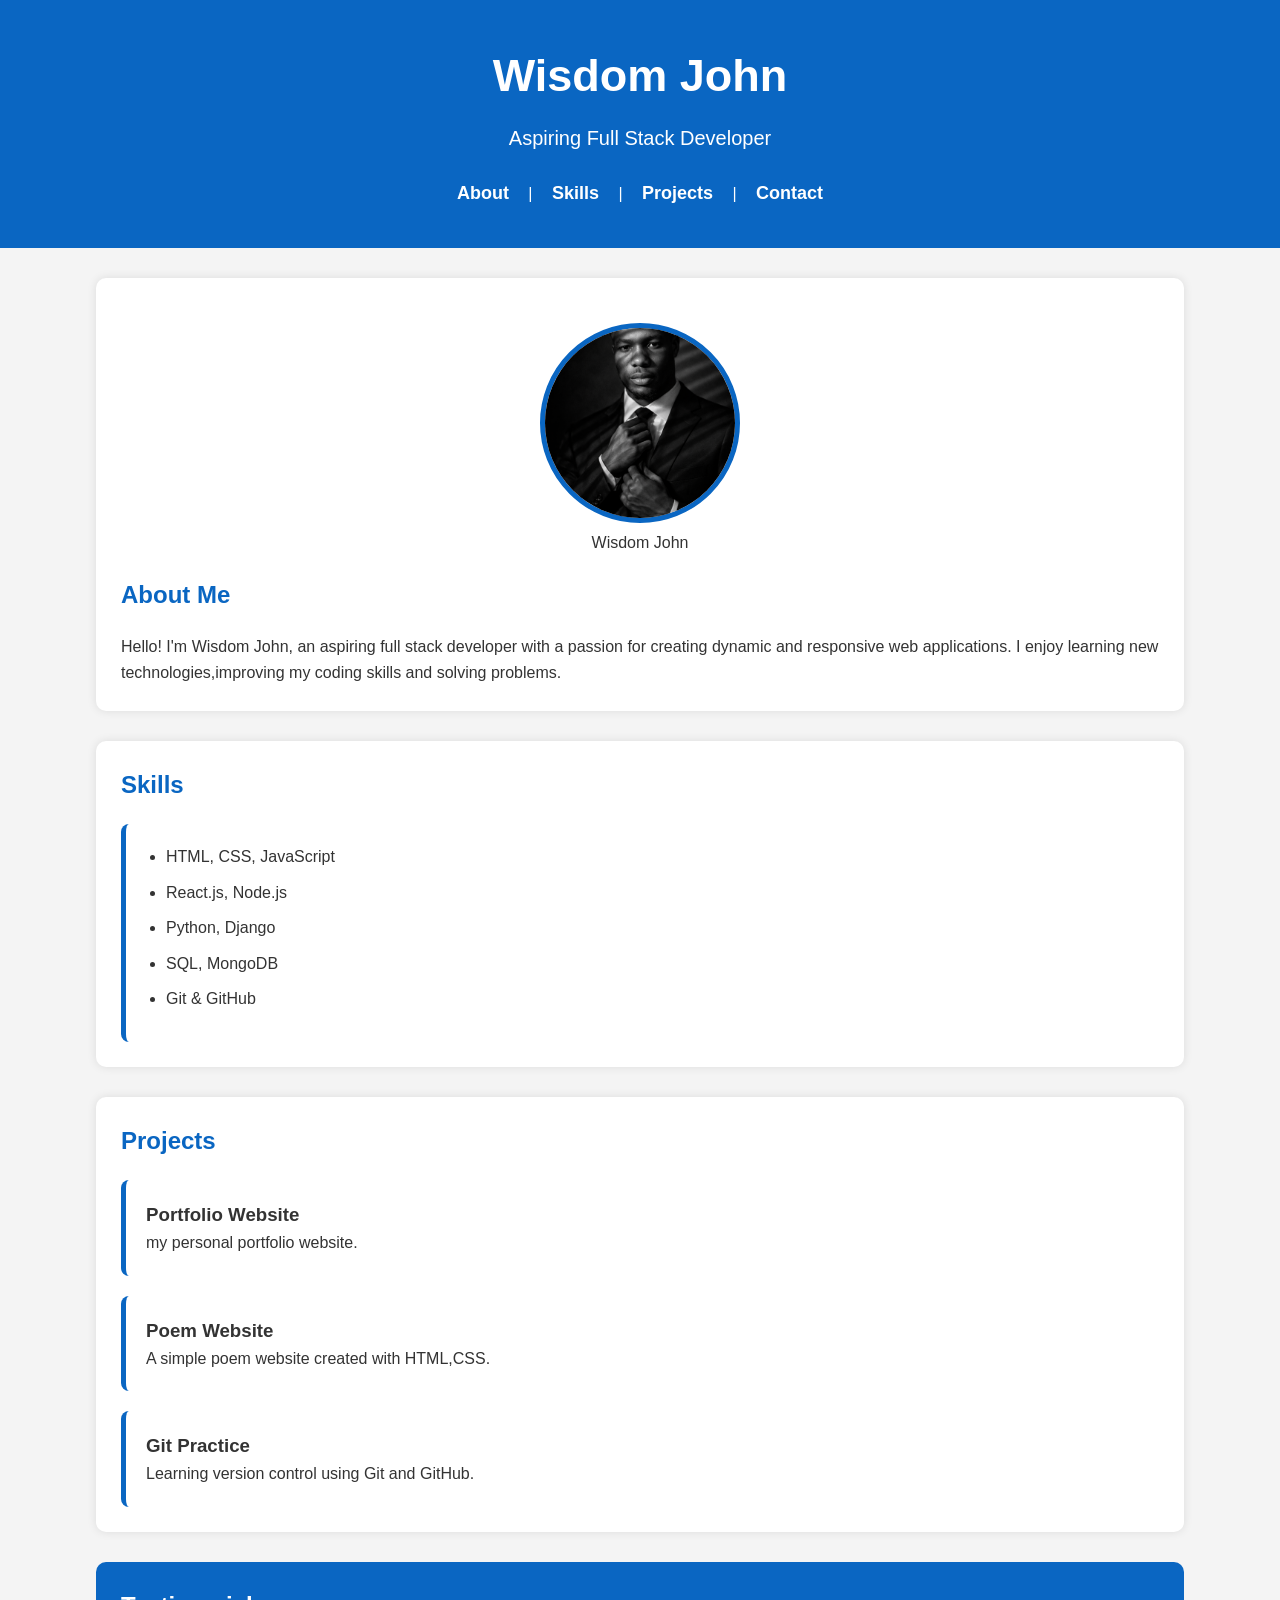
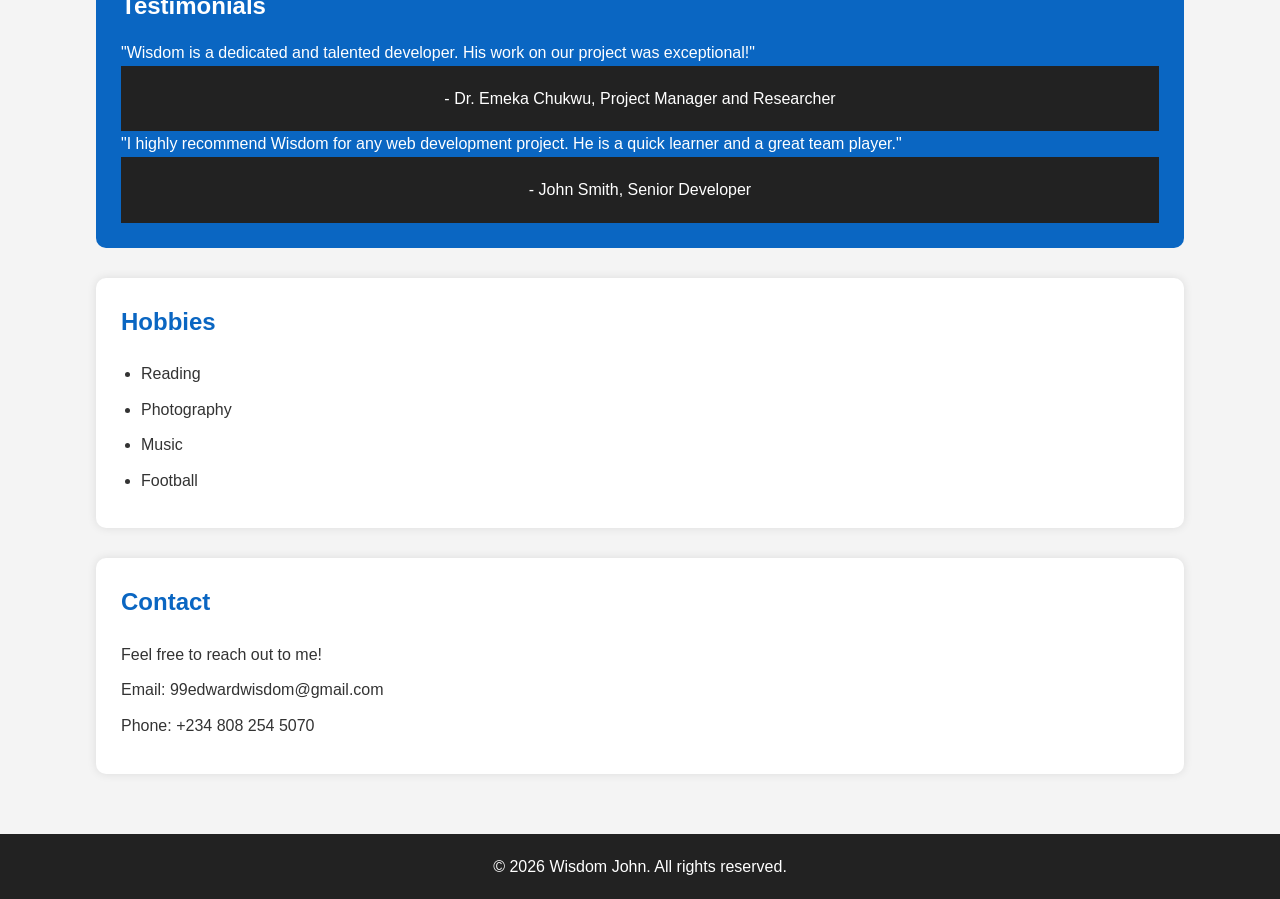
<file: index.html>
<!DOCTYPE html>
<html lang="en">
    <head>
        <meta charset="UTF-8">
        <meta name="viewport" content="width=device-width, initial-scale=1.0">
        <title>Wisdom John | My Portfolio</title>

        <link rel="stylesheet" href="style.css">
    </head>

    <body>

        <header style="text-align: center;">
            <h1>Wisdom John</h1>
            <p>Aspiring Full Stack Developer</p>
        <nav>
            <a href="#about">About</a> |
            <a href="#skills">Skills</a> |
            <a href="#projects">Projects</a> |
            <a href="#contact">Contact</a> 
        </nav>
        </header>

        <main>
            <section id="about">
            <figure>
                <img src="my-picture.jpg" alt="Wisdom John">
                <figcaption>Wisdom John</figcaption>
            </figure>
            <h2>About Me</h2>
                <p>
                    Hello! I'm Wisdom John, an aspiring full stack developer with a passion for creating dynamic and responsive web applications. I enjoy learning new technologies,improving my coding skills and solving problems.</p>
            </section>

            <section id="skills">
                <h2>Skills</h2>

                <article>
                <ul>
                    <li>HTML, CSS, JavaScript</li>
                    <li>React.js, Node.js</li>
                    <li>Python, Django</li>
                    <li>SQL, MongoDB</li>
                    <li>Git & GitHub</li>
                </ul>
                </article>
            </section>

            <section id="projects">
                <h2>Projects</h2>

                <article>
                    <h3>Portfolio Website</h3>
                    <p>my personal portfolio website.</p>
                </article>

                <article>
                    <h3>Poem Website</h3>
                    <p>A simple poem website created with HTML,CSS.</p>
                </article>

                <article>
                    <h3>Git Practice</h3>
                    <p>Learning version control using Git and GitHub.</p>
                </article>
            </section>

            <aside>
                <h2>Testimonials</h2>
                <blockquote>
                    <p>"Wisdom is a dedicated and talented developer. His work on our project was exceptional!"</p>
                    <footer>- Dr. Emeka Chukwu, Project Manager and Researcher</footer>
                </blockquote>

                <blockquote>
                    <p>"I highly recommend Wisdom for any web development project. He is a quick learner and a great team player."</p>
                    <footer>- John Smith, Senior Developer</footer>
                </blockquote>

            </aside>

            <section>
                <h2>Hobbies</h2>

                <ul>
                    <li>Reading</li>
                    <li>Photography</li>
                    <li>Music</li>
                    <li>Football</li>
                </ul>
            </section>

            <section id="contact">
                <h2>Contact</h2>
                <p>Feel free to reach out to me!</p>
                <p>Email: 99edwardwisdom@gmail.com</p>
                <p>Phone: +234 808 254 5070</p>
            </section>
        </main>

        <footer>
            <p>&copy; 2026 Wisdom John. All rights reserved.</p>
        </footer>
    </body>
</html>
</file>
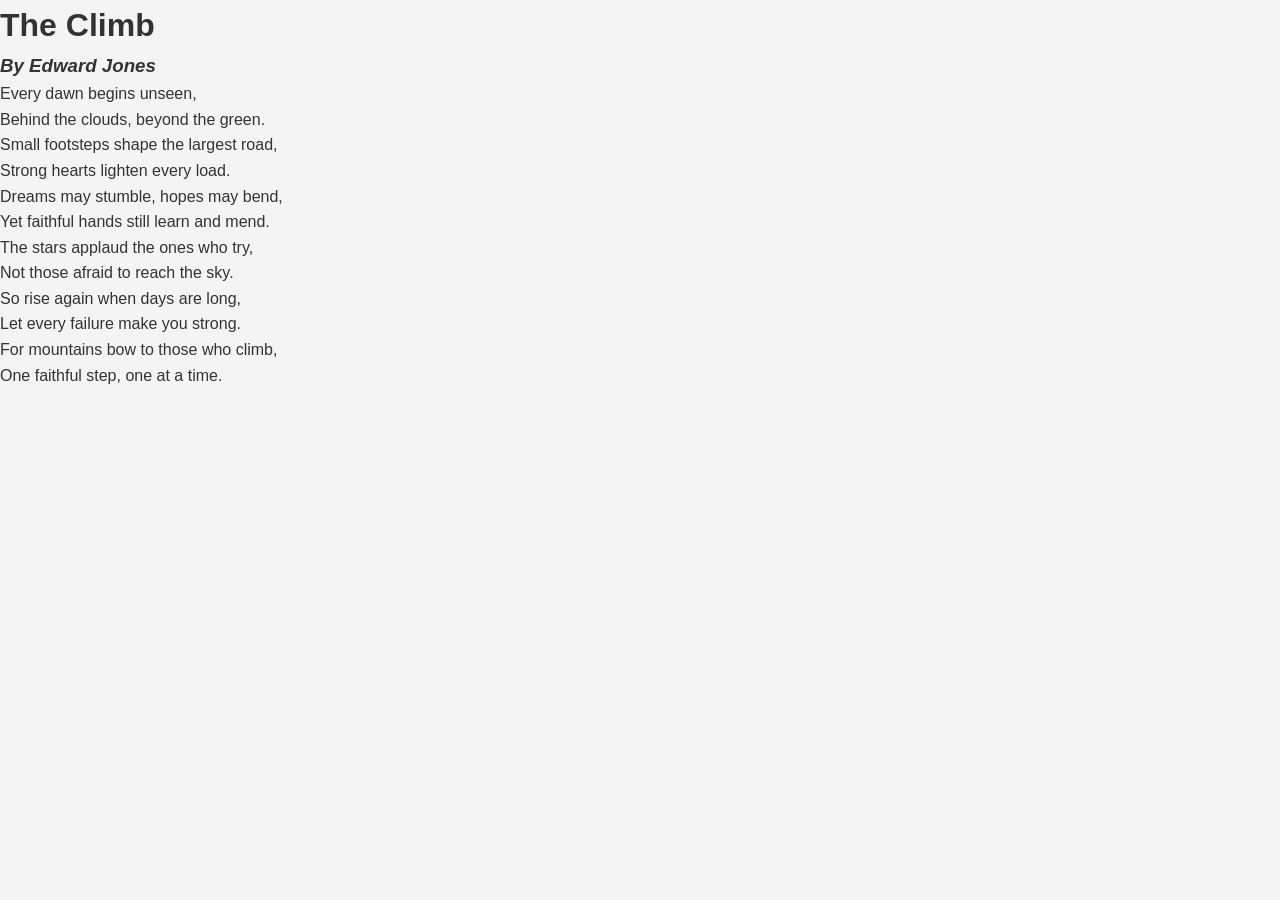
<file: test.html>
<!DOCTYPE html> 
<html lang="en">
    <head>
        <meta charset="UTF-8">
        <meta http-equiv="X-UA-Compatible" content="IE=edge">
        <meta name="viewport" content="width=device-width, initial-scale=1.0">
        <title>Poem Page</title>

        <link rel="stylesheet" href="style.css">
    </head>
    <body>
        
        <div class="container">

            <h1>The Climb</h1>

            <h3><em>By Edward Jones</em></h3>

            <p>
                Every dawn begins unseen, <br>
                Behind the clouds, beyond the green. <br>
                Small footsteps shape the largest road, <br>
                Strong hearts lighten every load. <br>
            </p>

            <p>
                Dreams may stumble, hopes may bend, <br>
                Yet faithful hands still learn and mend. <br>
                The stars applaud the ones who try, <br>
                Not those  afraid to reach the sky. <br>
            </p>

            <p>
                So rise again when days are long, <br>
                Let every failure make you strong. <br>
                For mountains bow to those who climb, <br>
                One faithful step, one at a time. <br>
            </p>
        </div>
    </body>
</html>
</file>
<file: style.css>
/* Reset */
* {
    margin: 0;
    padding: 0;
    box-sizing: border-box;
}

/* Body */
body {
    font-family: Arial, Helvetica, sans-serif;
    line-height: 1.6;
    background-color: #f4f4f4;
    color: #333;
}

/* Header */
header {
    background-color: #0a66c2;
    color: #fff;
    padding: 40px 0;
    text-align: center;
}

header h1 {
    font-size: 45px;
}

header p {
    font-size: 20px;
    margin-top: 10px;
}

/* Navigation */
nav {
  margin-top: 25px;
}

nav a {
    color: #fff;
    text-decoration: none;
    margin: 0 15px;
    font-size: 18px;
    font-weight: bold;
}

nav a:hover {
    color: gold;
}

/* Main */
main {
    padding: 30px 0;
    width: 85%;
    margin: 0 auto;
}

/* Sections */
section {
  background-color: #fff;
  margin-bottom: 30px;
  padding: 25px;
  border-radius: 10px;
  box-shadow: 0 0 10px rgba(0, 0, 0, 0.1);
  }

section h2 {
    color: #0a66c2;
    margin-bottom: 20px;
}

/* image */
figure{
  text-align: center;
  margin: 20px;
}

figure img{
  width: 200px;
  height: 200px;
  border-radius: 50%;
  border: 5px solid #0a66c2;
  object-fit: cover;
}

figcaption img{
  margin: 10px;
  font-weight: bold;
}

/* skills */
ul{
  margin-left: 20px;
}

li{
  margin-bottom: 10px;
}

/* project */
article{
  background: eef5ff;
  margin-top: 20px;
  padding: 20px;
  border-left: 5px solid #0a66c2;
  border-radius: 8px;
}

/* Aside */
aside{
  background:#0a66c2;
  color: #fff;
  padding: 25px;
  border-radius: 10px;
  margin-bottom: 30px;
}

aside h2{
  margin-bottom: 15px;
}

/* hobbies */
ul{
  margin-left: 20px;
}

li{
  margin-bottom: 10px;
}

/* Contact */

#contact p{
  margin-bottom: 10px;
}

/* footer */
footer{
  background: #222;
  color: white;
  text-align: center;
  padding: 20px;
}

/* Responsive */
@media(max-width:768px){

  header h1{
    font-size: 35px;
  }

  nav a{
    display: block;
    margin: 10px;
  }

  main{
    width: 95%;
  }
  figure img{
    width: 150px;
    height: 150px;
  }
}
</file>
